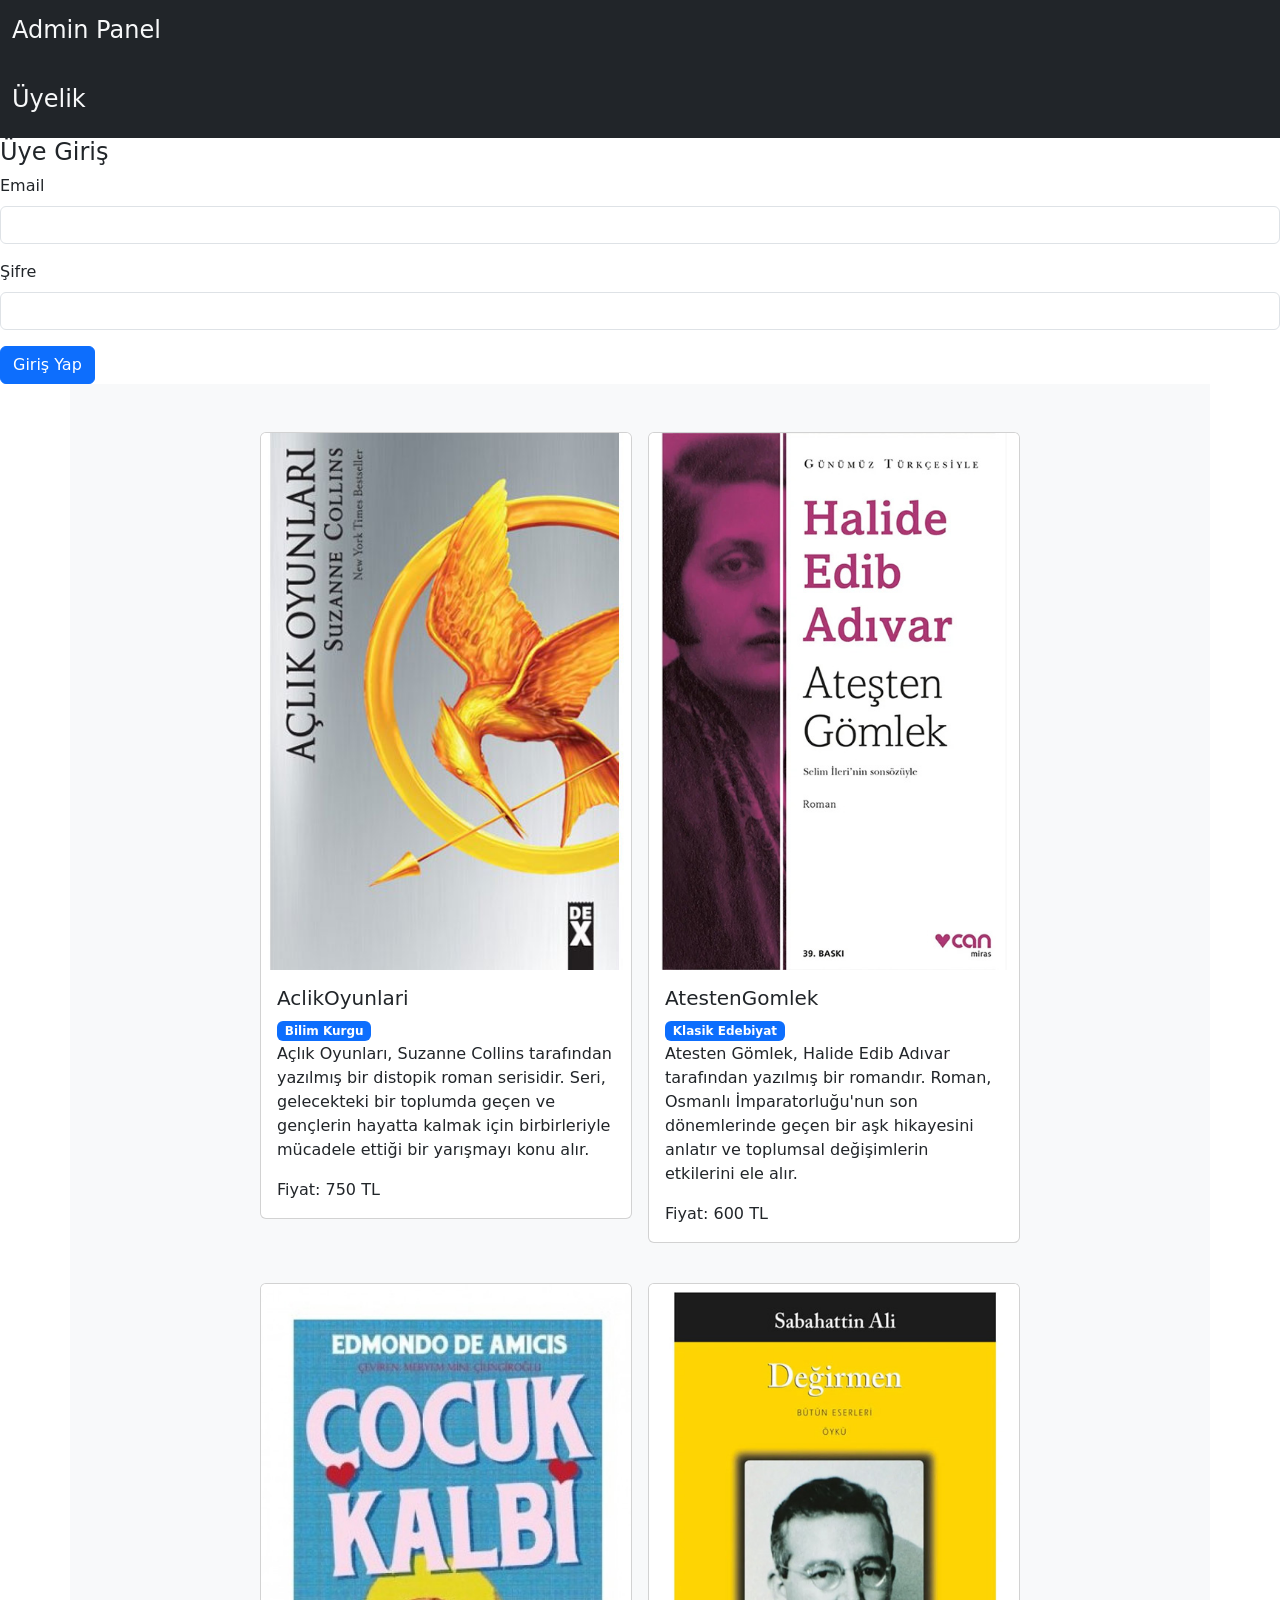
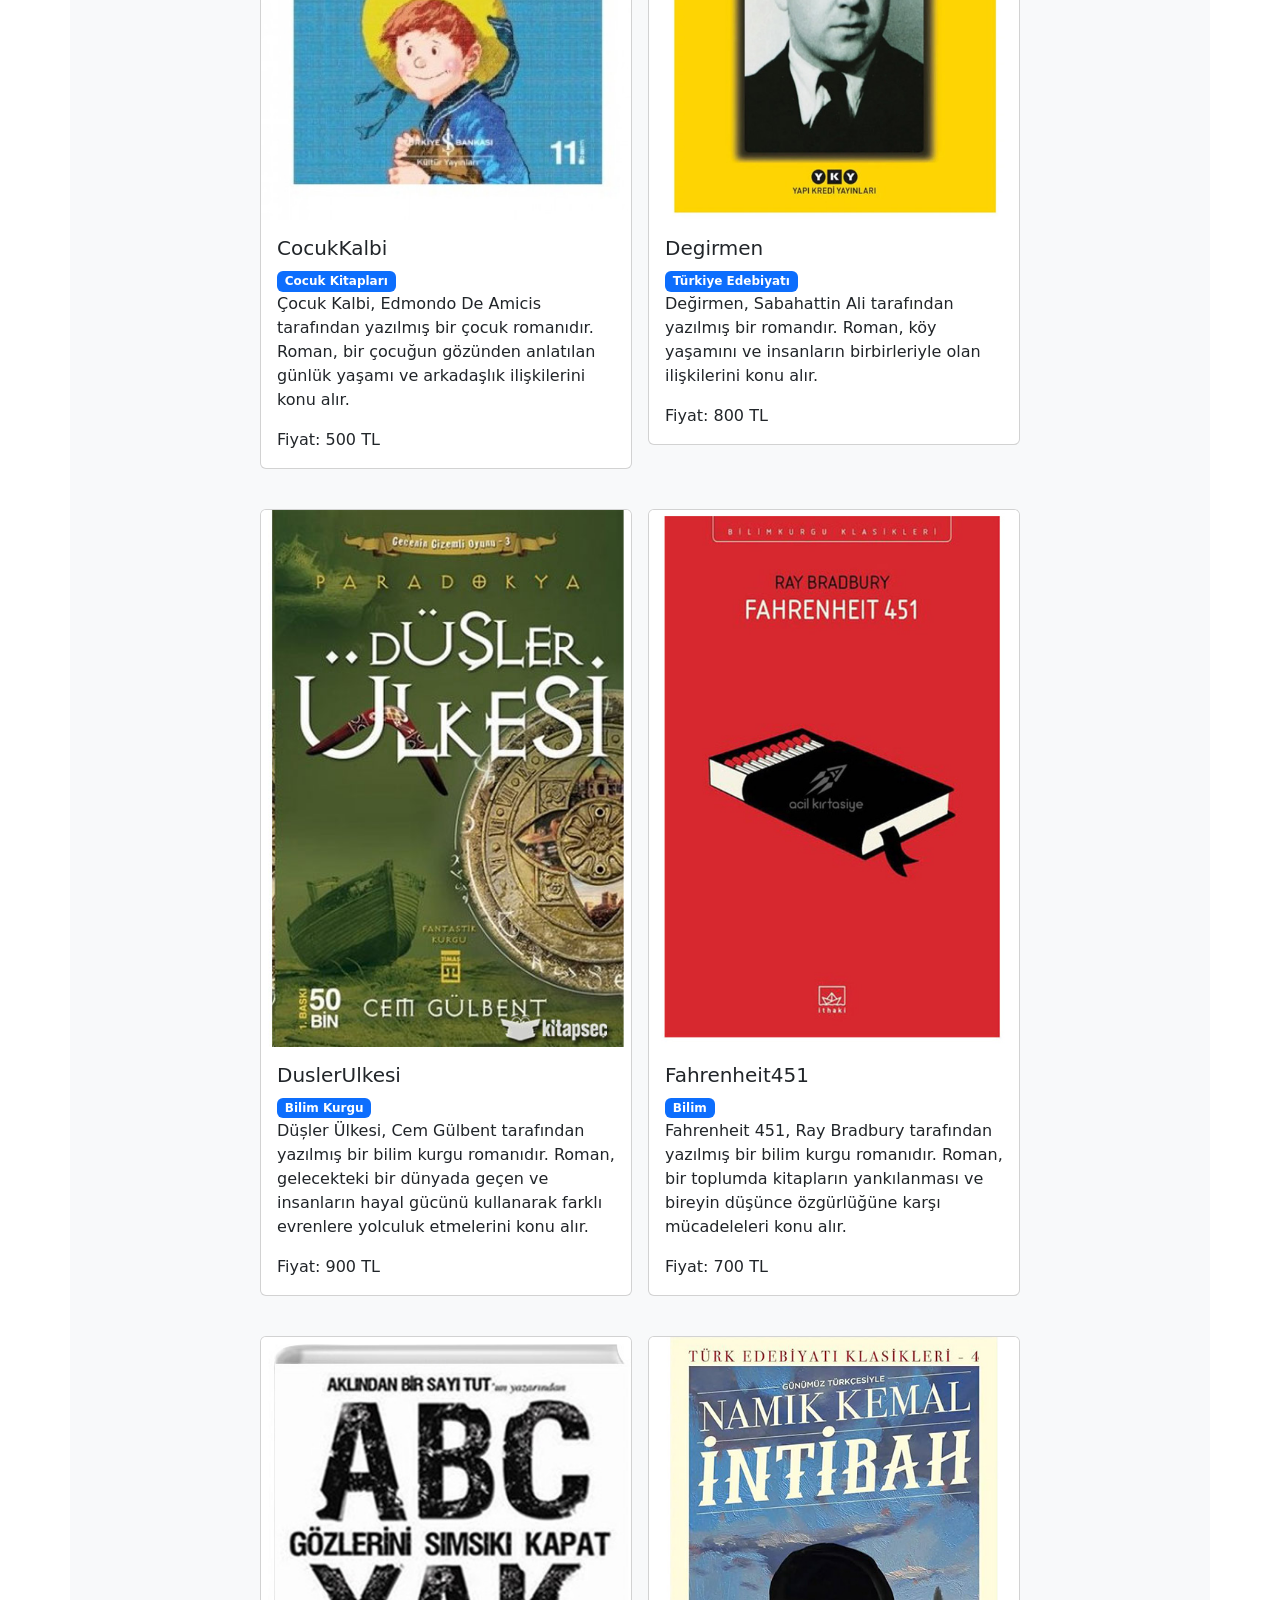
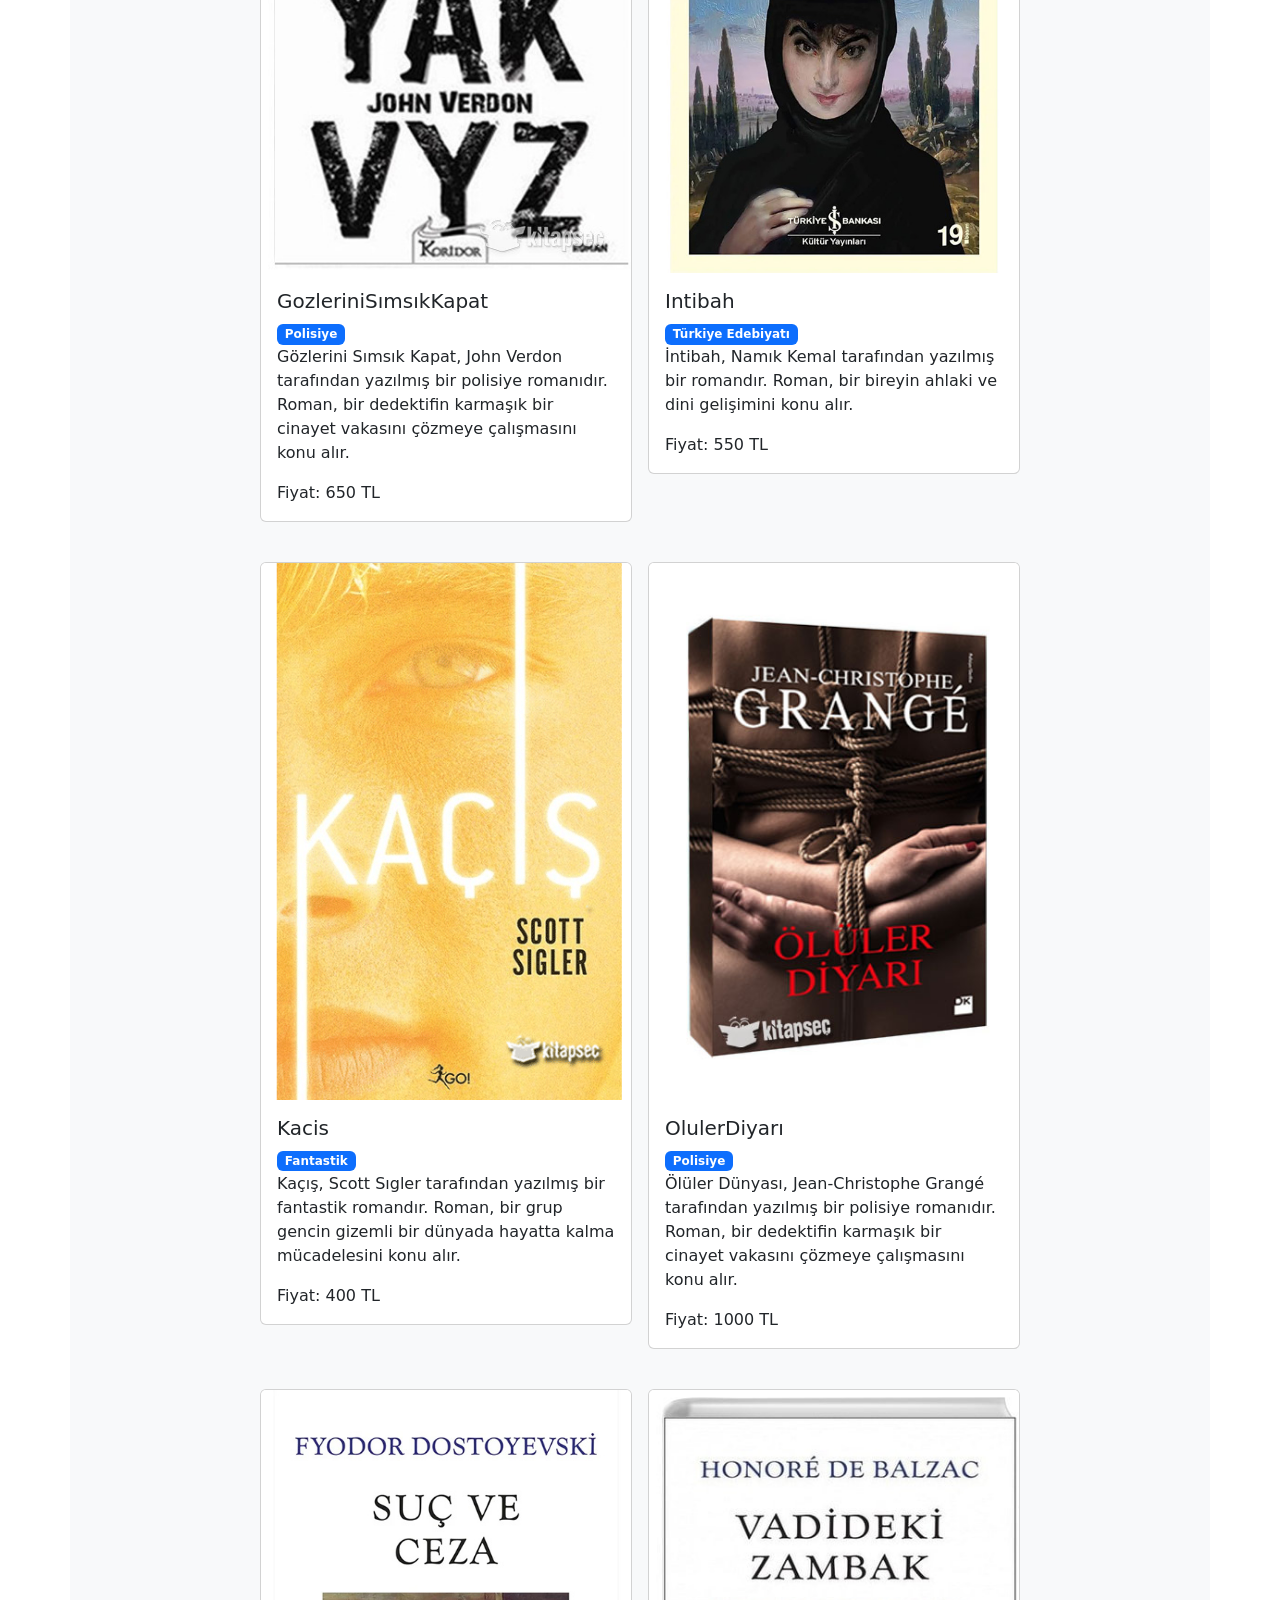
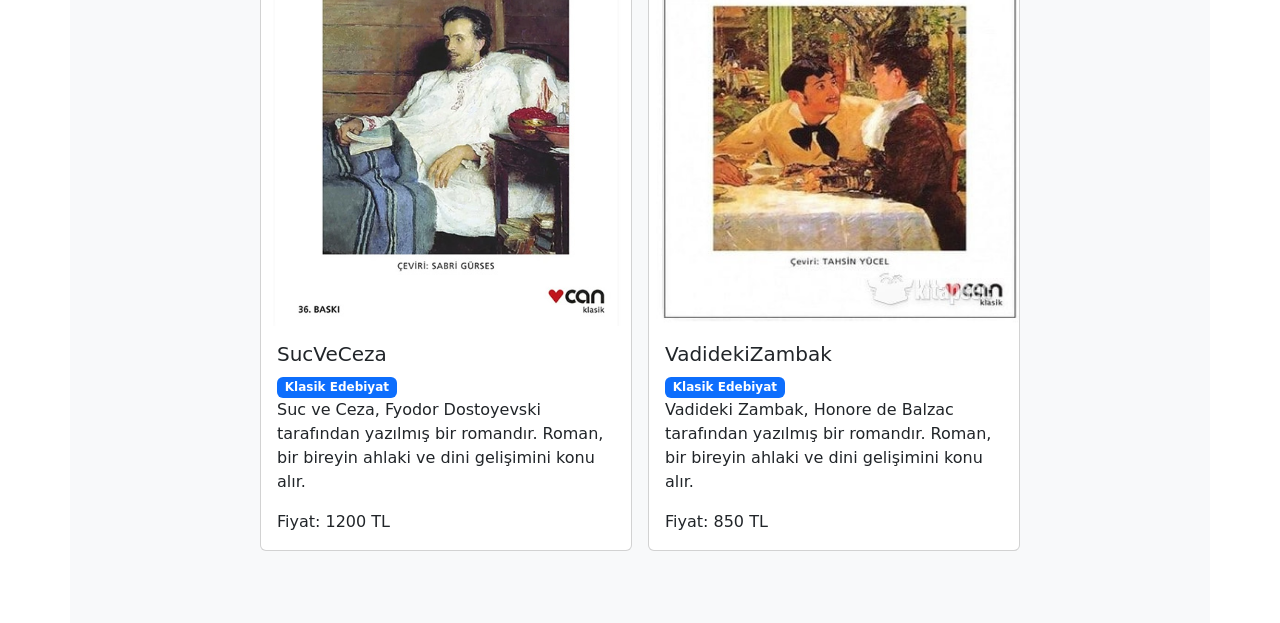
<file: index.html>
<!doctype html>
<html lang="en">
  <head>
    <meta charset="UTF-8" />
    <meta name="viewport" content="width=device-width, initial-scale=1.0" />
    <title>BookStore</title>
    <link rel="stylesheet" href="style.css" />
    <link
      href="https://cdn.jsdelivr.net/npm/bootstrap@5.3.3/dist/css/bootstrap.min.css"
      rel="stylesheet"
    />
    <script
      defer
      src="https://cdn.jsdelivr.net/npm/bootstrap@5.3.8/dist/js/bootstrap.bundle.min.js"
    ></script>
  </head>
  <body>
    <div
      class="container-fluid bg-dark text-light d-flex justify-content-start py-3"
    >
      <a href="admin.html" class="text-decoration-none text-light"
        ><h4>Admin Panel</h4></a
      >
    </div>
    <div
      class="container-fluid bg-dark text-light d-flex justify-content-start py-3"
    >
      <a href="member.html" class="text-decoration-none text-light"
        ><h4>Üyelik</h4></a
      >
    </div>
    <div>
      <h4>Üye Giriş</h4>
      <form id="loginForm">
        <div class="mb-3">
          <label for="email" class="form-label">Email</label>
          <input type="email" class="form-control" id="email" />
        </div>
        <div class="mb-3">
          <label for="password" class="form-label">Şifre</label>
          <input type="password" class="form-control" id="password" />
        </div>
        <button id="loginBtn" class="btn btn-primary">Giriş Yap</button>
      </form>
    </div>
    <div
      id="container1"
      class="container bg-light d-flex flex-wrap justify-content-center gap-3 py-5 width-100"
    >
      <!-- <div class="card" style="width: 18rem">
        <img src="" class="card-img-top" alt="..." />
        <div class="card-body">
          <h5 class="card-title"></h5>
          <p class="card-text">
            Some quick example text to build on the card title and make up the
            bulk of the card's content.
          </p>
        </div>
        <ul class="list-group list-group-flush">
          <li class="list-group-item">Adı:</li>
          <li class="list-group-item">Kategori:</li>
          <li class="list-group-item">Fiyat</li>
          <li class="list-group-item">Açıklama:</li>
        </ul>
        <div class="card-body">
          <a href="#" class="card-link">Card link</a>
          <a href="#" class="card-link">Another link</a>
        </div>
      </div> -->
    </div>

    <script type="module" src="Js/app.js"></script>
  </body>
</html>
</file>
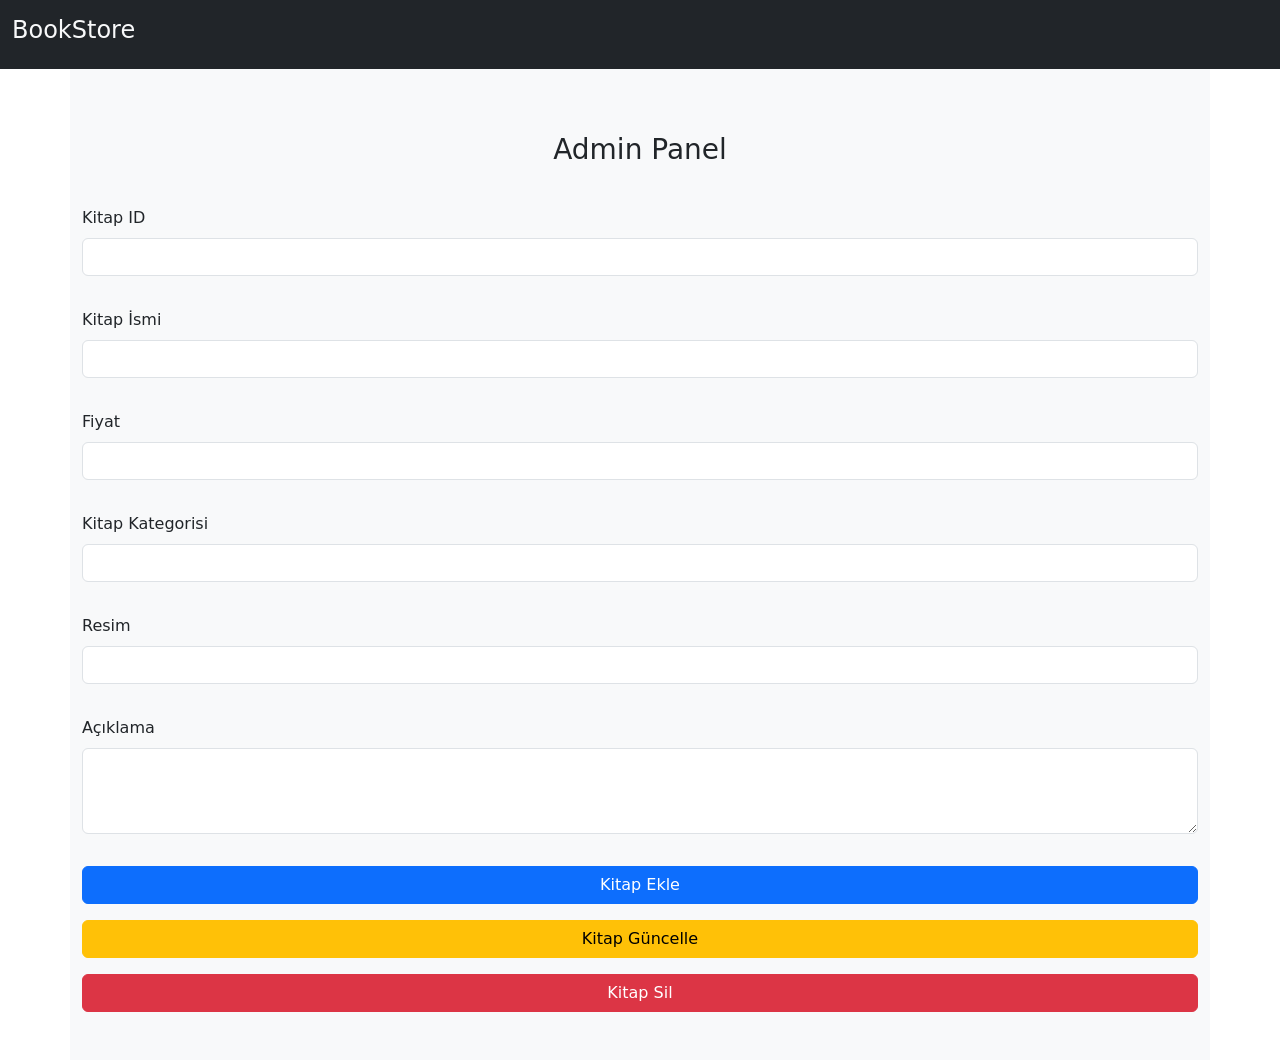
<file: admin.html>
<!doctype html>
<html lang="en">
  <head>
    <meta charset="UTF-8" />
    <meta name="viewport" content="width=device-width, initial-scale=1.0" />
    <title>Admin Panel</title>
    <link rel="stylesheet" href="style.css" />
    <link
      href="https://cdn.jsdelivr.net/npm/bootstrap@5.3.3/dist/css/bootstrap.min.css"
      rel="stylesheet"
    />
    <script
      defer
      src="https://cdn.jsdelivr.net/npm/bootstrap@5.3.8/dist/js/bootstrap.bundle.min.js"
    ></script>
  </head>
  <body>
<div class="container-fluid bg-dark text-light d-flex justify-content-start py-3"
    >
      <a href="index.html" class="text-decoration-none text-light"
        ><h4>BookStore</h4></a
      >

</div>

    <form id="bookForm">
    <div
      class="container bg-light d-flex flex-column justify-content-center gap-3 py-5 width-100"
    >
      <h3 class="text-center py-3">Admin Panel</h3>
      <div class="mb-3">
        <label for="bookID" class="form-label"
          >Kitap ID</label
        >
        <input type="text" class="form-control" id="bookID" />
      </div>
      <div class="mb-3">
        <label for="bookName" class="form-label"
          >Kitap İsmi</label
        >
        <input type="text" class="form-control" id="bookName" />
      </div>
      <div class="mb-3">
        <label for="bookprice" class="form-label">Fiyat</label>
        <input type="text" class="form-control" id="bookprice" />
      </div>
      <div class="mb-3">
        <label for="bookCategory" class="form-label"
          >Kitap Kategorisi</label
        >
        <input type="text" class="form-control" id="bookCategory" />
      </div>
      <div class="mb-3">
        <label for="bookImage" class="form-label">Resim</label>
        <input type="text" class="form-control" id="bookImage" />
      </div>
      <div class="mb-3">
        <label for="bookDescription" class="form-label"
          >Açıklama</label
        >
        <textarea
          class="form-control"
          id="bookDescription"
          rows="3"
        ></textarea>
      </div>
      <button class="btn btn-primary" id="addBook">Kitap Ekle</button>
      <button class="btn btn-warning" id="updateBook">Kitap Güncelle</button>
      <button class="btn btn-danger" id="deleteBook">Kitap Sil</button>
    </div>
      </form>
    </div>
    <script type="module" src="./Js/admin.js"></script>
  </body>
</html>
</file>
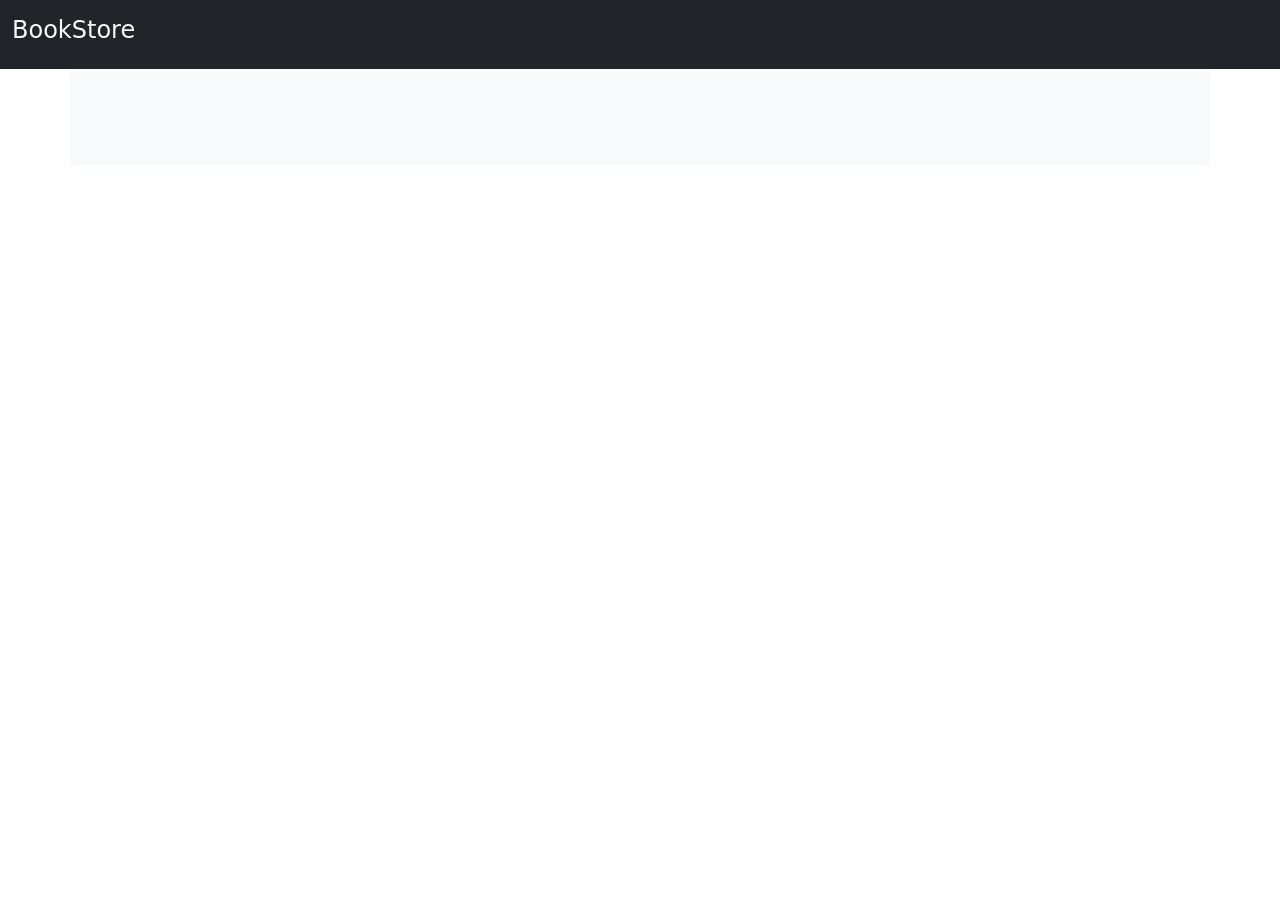
<file: loginSuccess.html>
<!doctype html>
<html lang="en">
  <head>
    <meta charset="UTF-8" />
    <meta name="viewport" content="width=device-width, initial-scale=1.0" />
    <title>Üye Sayfası</title>
    <link rel="stylesheet" href="style.css" />
    <link
      href="https://cdn.jsdelivr.net/npm/bootstrap@5.3.3/dist/css/bootstrap.min.css"
      rel="stylesheet"
    />
    <script
      defer
      src="https://cdn.jsdelivr.net/npm/bootstrap@5.3.8/dist/js/bootstrap.bundle.min.js"
    ></script>
  </head>
  <body>
    <div
      class="container-fluid bg-dark text-light d-flex justify-content-start py-3"
    >
      <a href="index.html" class="text-decoration-none text-light"
        ><h4>BookStore</h4></a
      >
    </div>

    <div
      id="welcomeContainer"
      class="container bg-light d-flex flex-column justify-content-center gap-3 py-5 width-100"
    ></div>
    <script type="module" src="Js/app.js"></script>
    <script type="module" src="Js/loginSuccess.js"></script>
  </body>
</html>
</file>
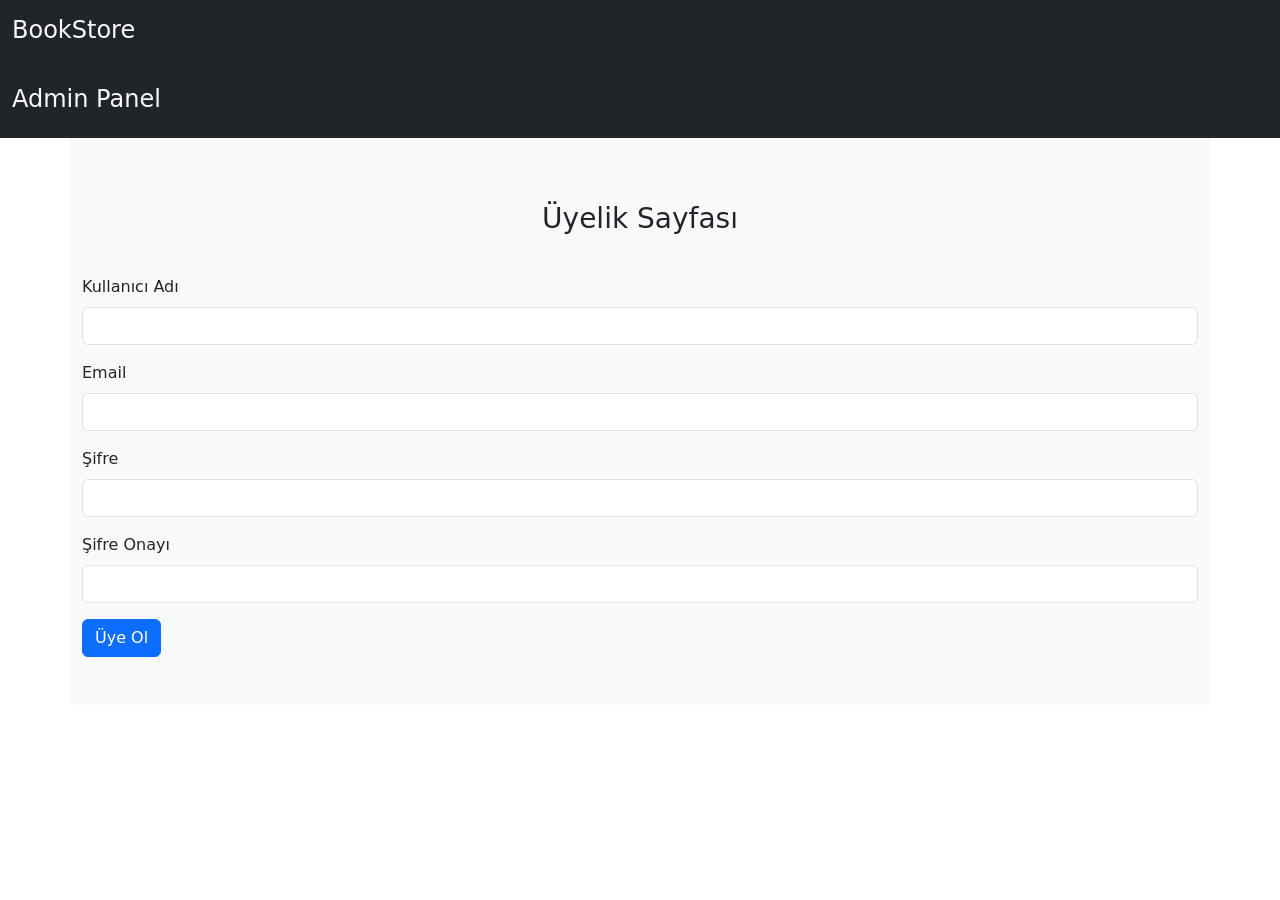
<file: member.html>
<!doctype html>
<html lang="en">
  <head>
    <meta charset="UTF-8" />
    <meta name="viewport" content="width=device-width, initial-scale=1.0" />
    <title>Üyelik Sayfası</title>
    <link rel="stylesheet" href="style.css" />
    <link
      href="https://cdn.jsdelivr.net/npm/bootstrap@5.3.3/dist/css/bootstrap.min.css"
      rel="stylesheet"
    />
    <script
      defer
      src="https://cdn.jsdelivr.net/npm/bootstrap@5.3.8/dist/js/bootstrap.bundle.min.js"
    ></script>
  </head>
  <body>
    <div
      class="container-fluid bg-dark text-light d-flex justify-content-start py-3"
    >
      <a href="index.html" class="text-decoration-none text-light"
        ><h4>BookStore</h4></a
      >
    </div>
    <div
      class="container-fluid bg-dark text-light d-flex justify-content-start py-3"
    >
      <a href="admin.html" class="text-decoration-none text-light"
        ><h4>Admin Panel</h4></a
      >
    </div>

    <div
      class="container bg-light d-flex flex-column justify-content-center gap-3 py-5 width-100"     
    >
      <h3 class="text-center py-3">Üyelik Sayfası</h3>
      <form id="registerForm">
      <div class="mb-3">
        <label for="username" class="form-label">Kullanıcı Adı</label>
        <input type="text" class="form-control" id="username" />
      </div>
      <div class="mb-3">
        <label for="email" class="form-label">Email</label>
        <input type="email" class="form-control" id="email" />
      </div>
      <div class="mb-3">
        <label for="password" class="form-label">Şifre</label>
        <input type="password" class="form-control" id="password" />
      </div>
      <div class="mb-3">
        <label for="confirmPassword" class="form-label">Şifre Onayı</label>
        <input type="password" class="form-control" id="confirmPassword" />
      </div>
      <button  id="registerBtn" class="btn btn-primary">Üye Ol</button>
      </form>

    <script type="module" src="./Js/member.js"></script>
  </body>
</html>
</file>
<file: style.css>
.cards-img-top {
  width: 100%;
  height: 200px;
  object-fit: cover;
}
</file>
